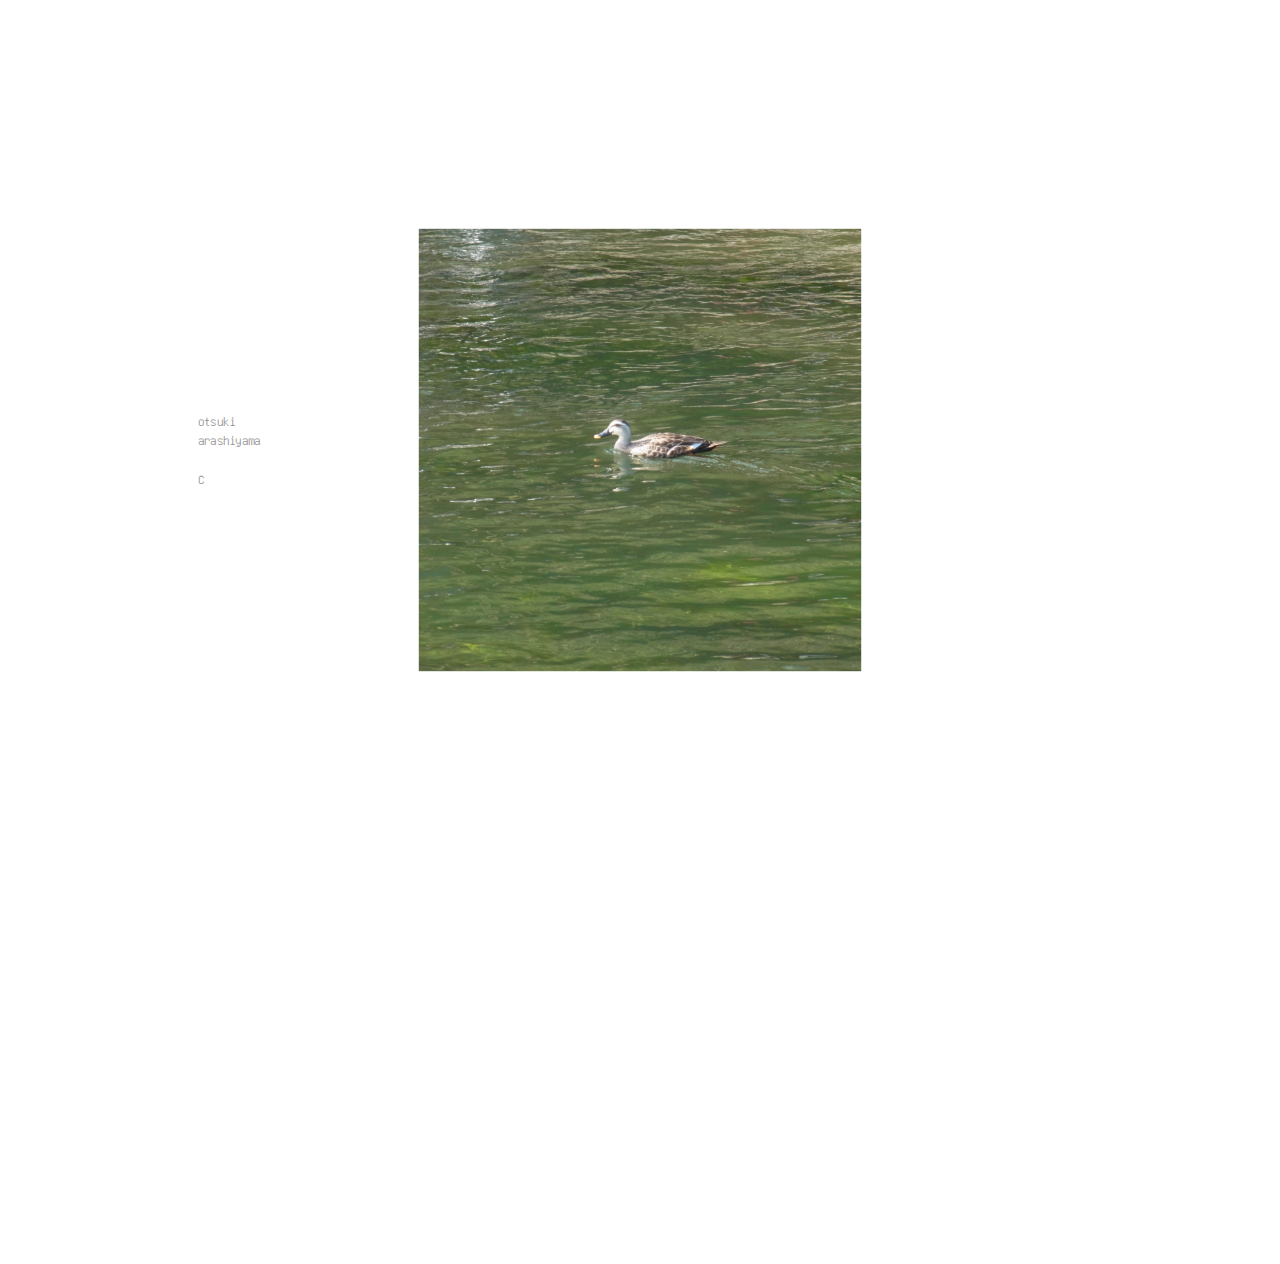
<file: arashiyama/index.html>
<!DOCTYPE html>
<html oncontextmenu="return false">

    <head>
        <meta charset="UTF-8">
        <meta http-equiv="X-UA-Compatible" content="IE=edge">
        <meta name="viewport" content="width=device-width, initial-scale=1.0">

        <title>idoulog</title>
        <link rel="stylesheet" href="/pstyle.css">
    </head>

    <body>
        <!-- 可変ゾーン ↓ -->
        <img id="logs" height="100%" loading="lazy" src="(8).JPG" onclick="randLog()">

        <script>
            let len = 29; // !
            let format = ".JPG" // !

            function randLog() {
                let img = document.getElementById("logs");
                let r = Math.floor(Math.random() * len) + 1;
                console.log(r);
        
                img.src = "(" + r + ")" + format;
            }
        </script>

        <div id="list">
            <!-- 可変ゾーン ↓ -->
            <a class="places" href="/otsuki">otsuki</a>
            <a class="places" href="/arashiyama">arashiyama</a>
            <br>
            <a class="places" id="torikeshi" onclick="mono()">C</a>
        </div>
    </body>

    <script>
        let bw = document.getElementById("logs");
        let over = document.getElementById("torikeshi");
        let n = 0;

        function mono() {
            n = n + 1;
            if (n % 2 == 0) {
                bw.classList.remove("mono");
                over.classList.remove("mono");
            } else {
                bw.classList.add("mono");
                over.classList.add("mono");
            }
        }
    </script>

</html>
</file>
<file: pstyle.css>
@font-face {
    font-family: unifontjp;
    src: url(unifont_jp.woff2);
}

html
{
    display: flex;
    align-items: center;
    overflow: hidden;
    background: #FFFFFF;

    height: 100%;
}

body
{
    display: flex;
    align-items: center;
    user-select: none;
    scale: 70%;
}

#logs
{
    display: flex;
    cursor: pointer;

    scale: 50%;
    width: 100%;
}

#list
{
    display: flex;
    flex-direction: column;
    gap: 10px;
    position: absolute;
}

.places
{
    font-family: unifontjp;
    font-size: 14pt;
    text-decoration: none;
    cursor: pointer;
    color: #909090;
}
.places:visited { color: #909090; }
.places:hover { color: #303030; }

.mono
{
    filter: grayscale(100%);
    text-decoration: line-through;
}
</file>
